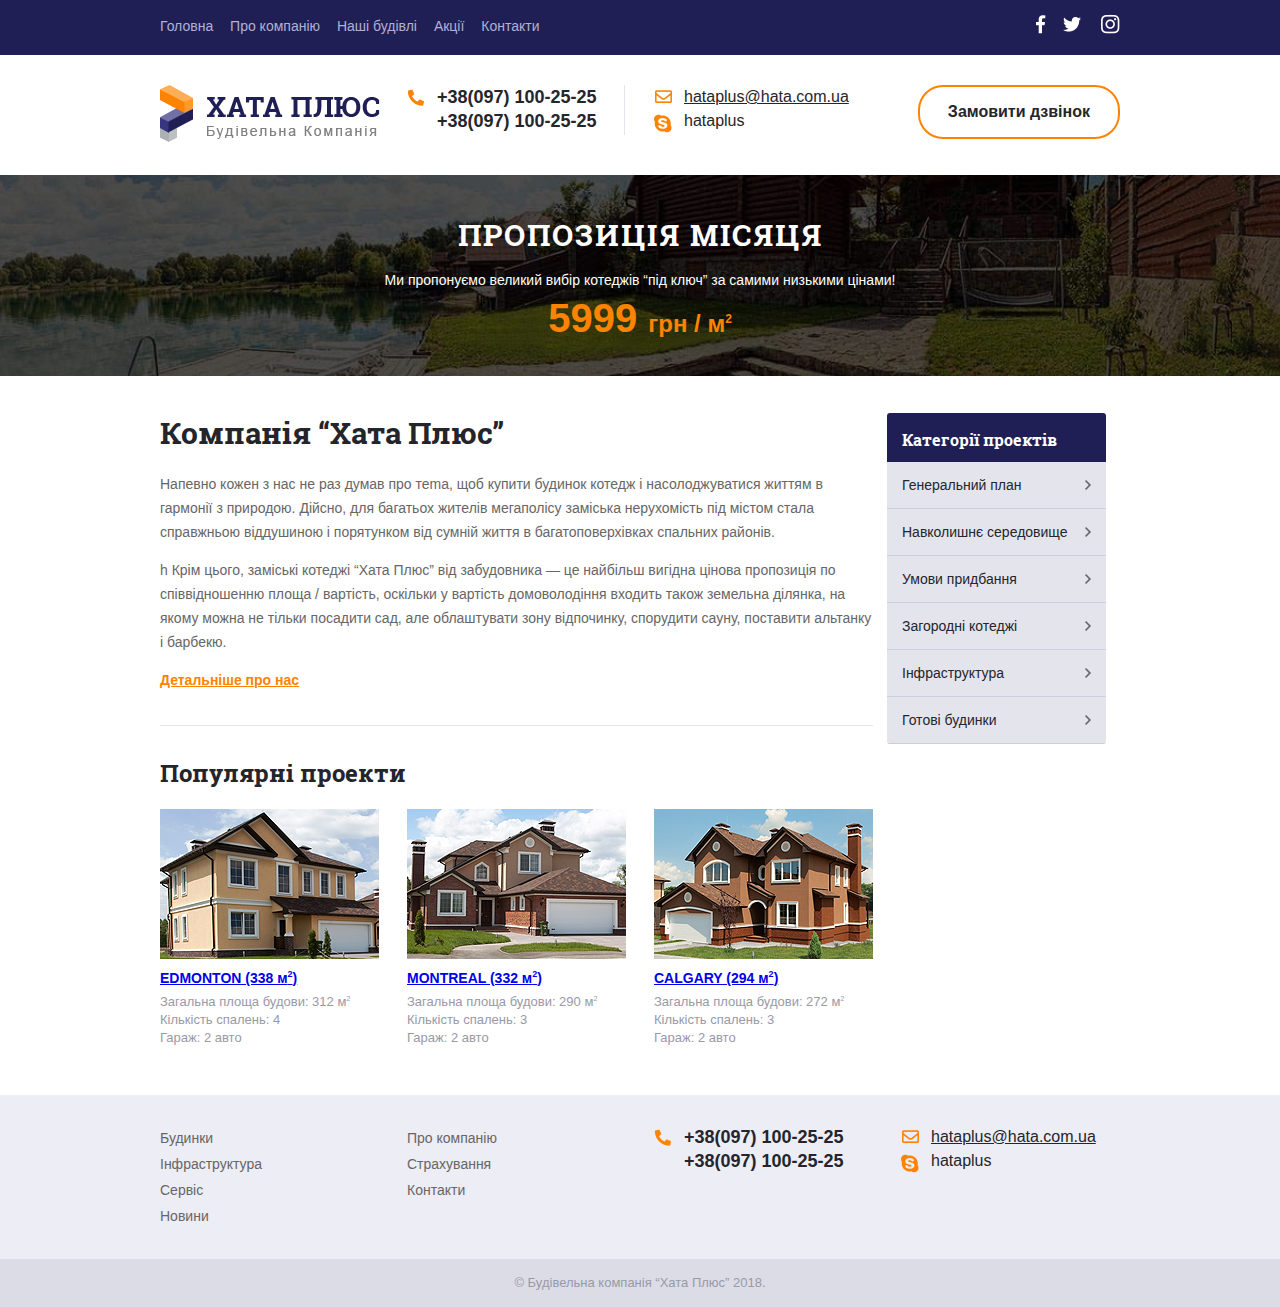
<file: index.html>
<!DOCTYPE html>
<html lang="uk">

<head>
  <meta charset="UTF-8" />
  <meta name="viewport"
    content="width=device-width, user-scalable=yes, initial-scale=1.0, maximal-scale=2.0 minimal-scale=1.0">
  <title>Хата плюс - будівельна компанія</title>
  <link rel="stylesheet" href="css/style.css" />
</head>

<body>
  <header>
    <nav class="top-menu clear">
      <div class="wrapper clear">
        <ul class="menu">
          <li><a href="index.html">Головна</a></li>
          <li><a href="#">Про компанію</a></li>
          <li><a href="table.html">Наші будівлі</a></li>
          <li><a href="#">Акції</a></li>
          <li><a href="contacts.html">Контакти</a></li>
        </ul>
        <ul class="social">
          <li><a href="#" class="fb"></a></li>
          <li><a href="#" class="tw"></a></li>
          <li><a href="#" class="inst"></a></li>
        </ul>
      </div>
    </nav>
    <div class="header-contacts wrapper clear">
      <div class="row">
        <div class="colon logo">
          <a href="index.html"><img src="pictures/logo.png" alt="Логотип будівельної компанії Хата плюс" /></a>
        </div>
        <div class="colon number">
          <p class="tell">
            <a href="tel:+380971002525">+38(097) 100-25-25</a>
          </p>
          <p><a href="tel:+380971002525">+38(097) 100-25-25</a></p>
        </div>
        <div class="colon mail vertical-line">
          <p class="mail-name">
            <a href="mailto:hataplus@hata.com.ua" class="mail-text mail-sprite">hataplus@hata.com.ua</a>
          </p>
          <p class="skype-name">
            <a href="skype:hataplus" class="skype-text">hataplus</a>
          </p>
        </div>
        <div class="colon button">
          <a href="#" class="button-text">Замовити дзвінок</a>
        </div>
      </div>
    </div>
    <div class="pm">
      <div class="wrapper clear">
        <p class="pm-name">
          <strong>Пропозиція місяця</strong>
        </p>
        <p class="pm-about">
          Ми пропонуємо великий вибір котеджів “під ключ” за самими низькими
          цінами!
        </p>
        <p class="pm-price">
          <strong>5999
            <span class="pm-valut">грн / м<sup class="pm-sup">2</sup></span></strong>
        </p>
      </div>
    </div>
  </header>
  <div class="wrapper clear">
    <main class="main">
      <section class="content">
        <h1 class="main-name">Компанія “Хата Плюс”</h1>
        <p>
          Напевно кожен з нас не раз думав про теma, щоб купити будинок котедж
          і насолоджуватися життям в гармонії з природою. Дійсно, для багатьох
          жителів мегаполісу заміська нерухомість під містом стала справжньою
          віддушиною і порятунком від сумній життя в багатоповерхівках
          спальних районів.
        </p>
        <p>h
          Крім цього, заміські котеджі “Хата Плюс” від забудовника — це
          найбільш вигідна цінова пропозиція по співвідношенню площа /
          вартість, оскільки у вартість домоволодіння входить також земельна
          ділянка, на якому можна не тільки посадити сад, але облаштувати зону
          відпочинку, спорудити сауну, поставити альтанку і барбекю.
        </p>
        <a href="#" class="more">Детальніше про нас</a>
      </section>
      <section class="row">
        <h2 class="second-name">Популярні проекти</h2>
        <figure class="colon">
          <img src="pictures/edmonton.png" alt="Будинок Edmonton" />
          <figcaption>
            <h3><a href="#">EDMONTON (338 м<sup>2</sup>)</a></h3>
            <p>Загальна площа будови: 312 м<sup>2</sup></p>
            <p>Кількість спалень: 4</p>
            <p>Гараж: 2 авто</p>
          </figcaption>
        </figure>
        <figure class="colon">
          <img src="pictures/montreal.png" alt="Будинок Montreal" />
          <figcaption>
            <h3><a href="#">MONTREAL (332 м<sup>2</sup>)</a></h3>
            <p>Загальна площа будови: 290 м<sup>2</sup></p>
            <p>Кількість спалень: 3</p>
            <p>Гараж: 2 авто</p>
          </figcaption>
        </figure>
        <figure class="colon">
          <img src="pictures/calgary.png" alt="Будинок Calgary" />
          <figcaption>
            <h3><a href="#">CALGARY (294 м<sup>2</sup>)</a></h3>
            <p>Загальна площа будови: 272 м<sup>2</sup></p>
            <p>Кількість спалень: 3</p>
            <p>Гараж: 2 авто</p>
          </figcaption>
        </figure>
      </section>
    </main>
    <div class="row aside">
      <aside>
        <p>Категорії проектів</p>
        <ul class="aside-menu">
          <li><a href="#">Генеральний план</a></li>
          <li class="li-sub-menu">
            <a href="#">Навколишнє середовище</a>
            <ul class="sub-menu">
              <li><a href="#">Продані</a></li>
              <li><a href="#">Заброньованні</a></li>
              <li><a href="#">В процесі будівництва</a></li>
            </ul>
          </li>
          <li><a href="#">Умови придбання</a></li>
          <li><a href="#">Загородні котеджі</a></li>
          <li><a href="#">Інфраструктура</a></li>
          <li><a href="#">Готові будинки</a></li>
        </ul>
      </aside>
    </div>
  </div>
  <footer>
    <div class="footer-colon wrapper clear">
      <div class="row">
        <div class="bottom-menu colon">
          <p>
            <a href="#">Будинки</a>
          </p>
          <p>
            <a href="#">Інфраструктура</a>
          </p>
          <p>
            <a href="#">Сервіс</a>
          </p>
          <p>
            <a href="#">Новини</a>
          </p>
        </div>
        <div class="about colon">
          <p>
            <a href="#">Про компанію</a>
          </p>
          <p>
            <a href="#">Страхування</a>
          </p>
          <p>
            <a href="#">Контакти</a>
          </p>
        </div>
        <div class="colon number">
          <p class="tell">
            <a href="tel:+380971002525">+38(097) 100-25-25</a>
          </p>
          <p><a href="tel:+380971002525">+38(097) 100-25-25</a></p>
        </div>
        <div class="colon mail">
          <p class="mail-name">
            <a href="mailto:hataplus@hata.com.ua" class="mail-text mail-sprite">hataplus@hata.com.ua</a>
          </p>
          <p class="skype-name">
            <a href="skype:hataplus" class="skype-text">hataplus</a>
          </p>
        </div>
      </div>
    </div>
    <p class="info">&copy; Будівельна компанія “Хата Плюс” 2018.</p>
  </footer>
</body>

</html>
</file>
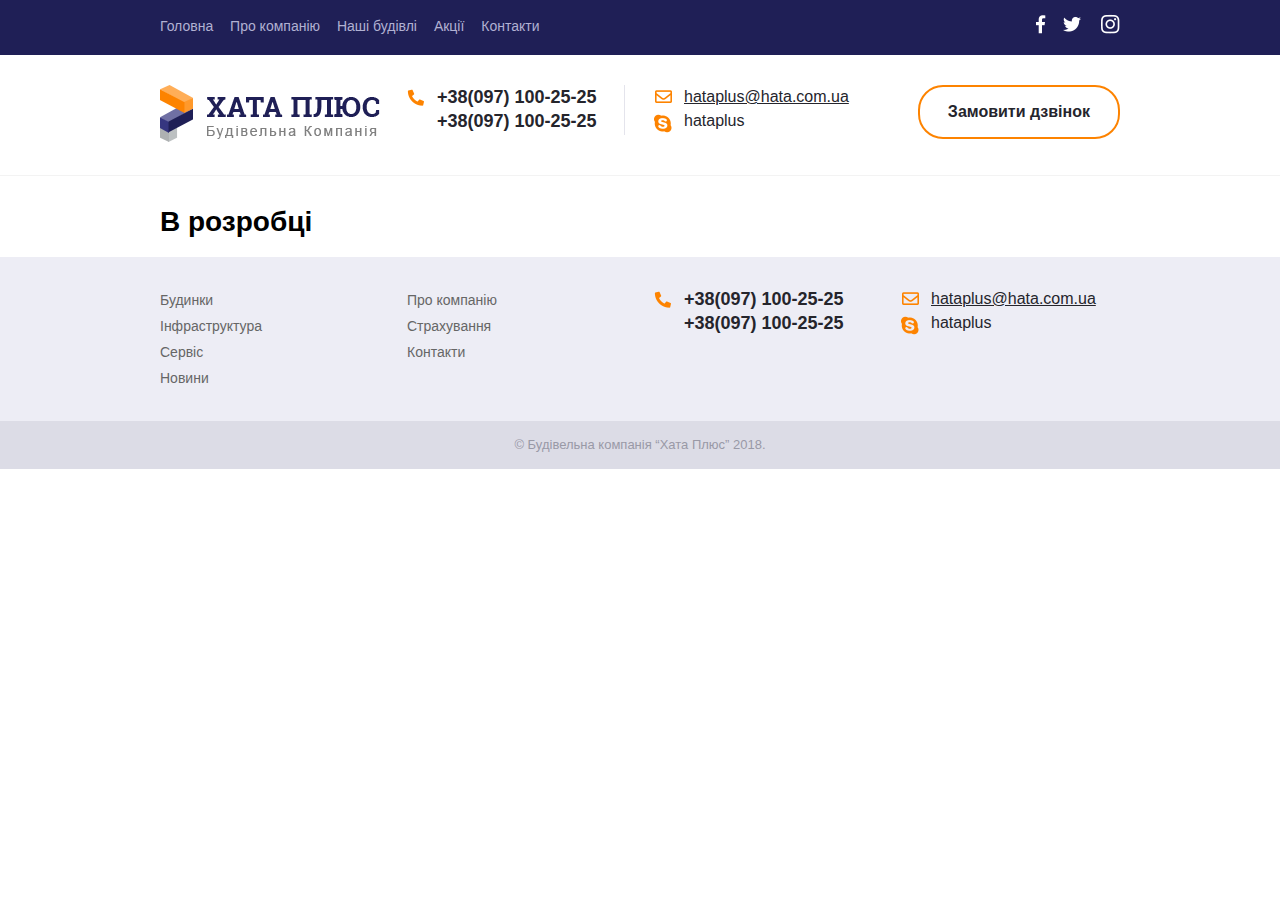
<file: contacts.html>
<!DOCTYPE html>
<html lang="uk">
  <head>
    <meta charset="UTF-8" />
    <meta
      name="viewport"
      content="width=device-width, user-scalable=yes, initial-scale=1.0, maximal-scale=2.0 minimal-scale=1.0"
    />
    <title>Хата плюс - будівельна компанія</title>
    <link rel="stylesheet" href="css/style.css" />
  </head>
  <body>
    <div class="bottom-shadow">
      <header>
        <nav class="top-menu">
          <div class="wrapper">
            <ul class="menu">
              <li><a href="index.html">Головна</a></li>
              <li><a href="#">Про компанію</a></li>
              <li><a href="table.html">Наші будівлі</a></li>
              <li><a href="#">Акції</a></li>
              <li><a href="contacts.html">Контакти</a></li>
            </ul>
            <ul class="social">
              <li><a href="#" class="fb"></a></li>
              <li><a href="#" class="tw"></a></li>
              <li><a href="#" class="inst"></a></li>
            </ul>
          </div>
        </nav>
        <div class="header-contacts wrapper">
          <div class="row">
            <div class="colon logo">
              <img
                src="pictures/logo.png"
                alt="Логотип будівельної компанії Хата плюс"
              />
            </div>
            <div class="colon number">
              <p class="tell">
                <a href="tel:+380971002525">+38(097) 100-25-25</a>
              </p>
              <p><a href="tel:+380971002525">+38(097) 100-25-25</a></p>
            </div>
            <div class="colon mail vertical-line">
              <p class="mail-name">
                <a href="mailto:hataplus@hata.com.ua" class="mail-text"
                  >hataplus@hata.com.ua</a
                >
              </p>
              <p class="skype-name">
                <a href="skype:hataplus" class="skype-text">hataplus</a>
              </p>
            </div>
            <div class="colon button">
              <a href="#" class="button-text">Замовити дзвінок</a>
            </div>
          </div>
        </div>
      </header>
    </div>
    <div class="wrapper">
      <main>
            <h1>В розробці</h1>
      </main>
    </div>
    <footer>
      <div class="footer-colon wrapper">
        <div class="row">
          <div class="bottom-menu colon">
            <p>
              <a href="#">Будинки</a>
            </p>
            <p>
              <a href="#">Інфраструктура</a>
            </p>
            <p>
              <a href="#">Сервіс</a>
            </p>
            <p>
              <a href="#">Новини</a>
            </p>
          </div>
          <div class="about colon">
            <p>
              <a href="#">Про компанію</a>
            </p>
            <p>
              <a href="#">Страхування</a>
            </p>
            <p>
              <a href="#">Контакти</a>
            </p>
          </div>
          <div class="colon number">
            <p class="tell">
              <a href="tel:+380971002525">+38(097) 100-25-25</a>
            </p>
            <p><a href="tel:+380971002525">+38(097) 100-25-25</a></p>
          </div>
          <div class="colon mail">
            <p class="mail-name">
              <a href="mailto:hataplus@hata.com.ua" class="mail-text"
                >hataplus@hata.com.ua</a
              >
            </p>
            <p class="skype-name">
              <a href="skype:hataplus" class="skype-text">hataplus</a>
            </p>
          </div>
        </div>
      </div>
      <p class="info">&copy; Будівельна компанія “Хата Плюс” 2018.</p>
    </footer>
  </body>
</html>
</file>
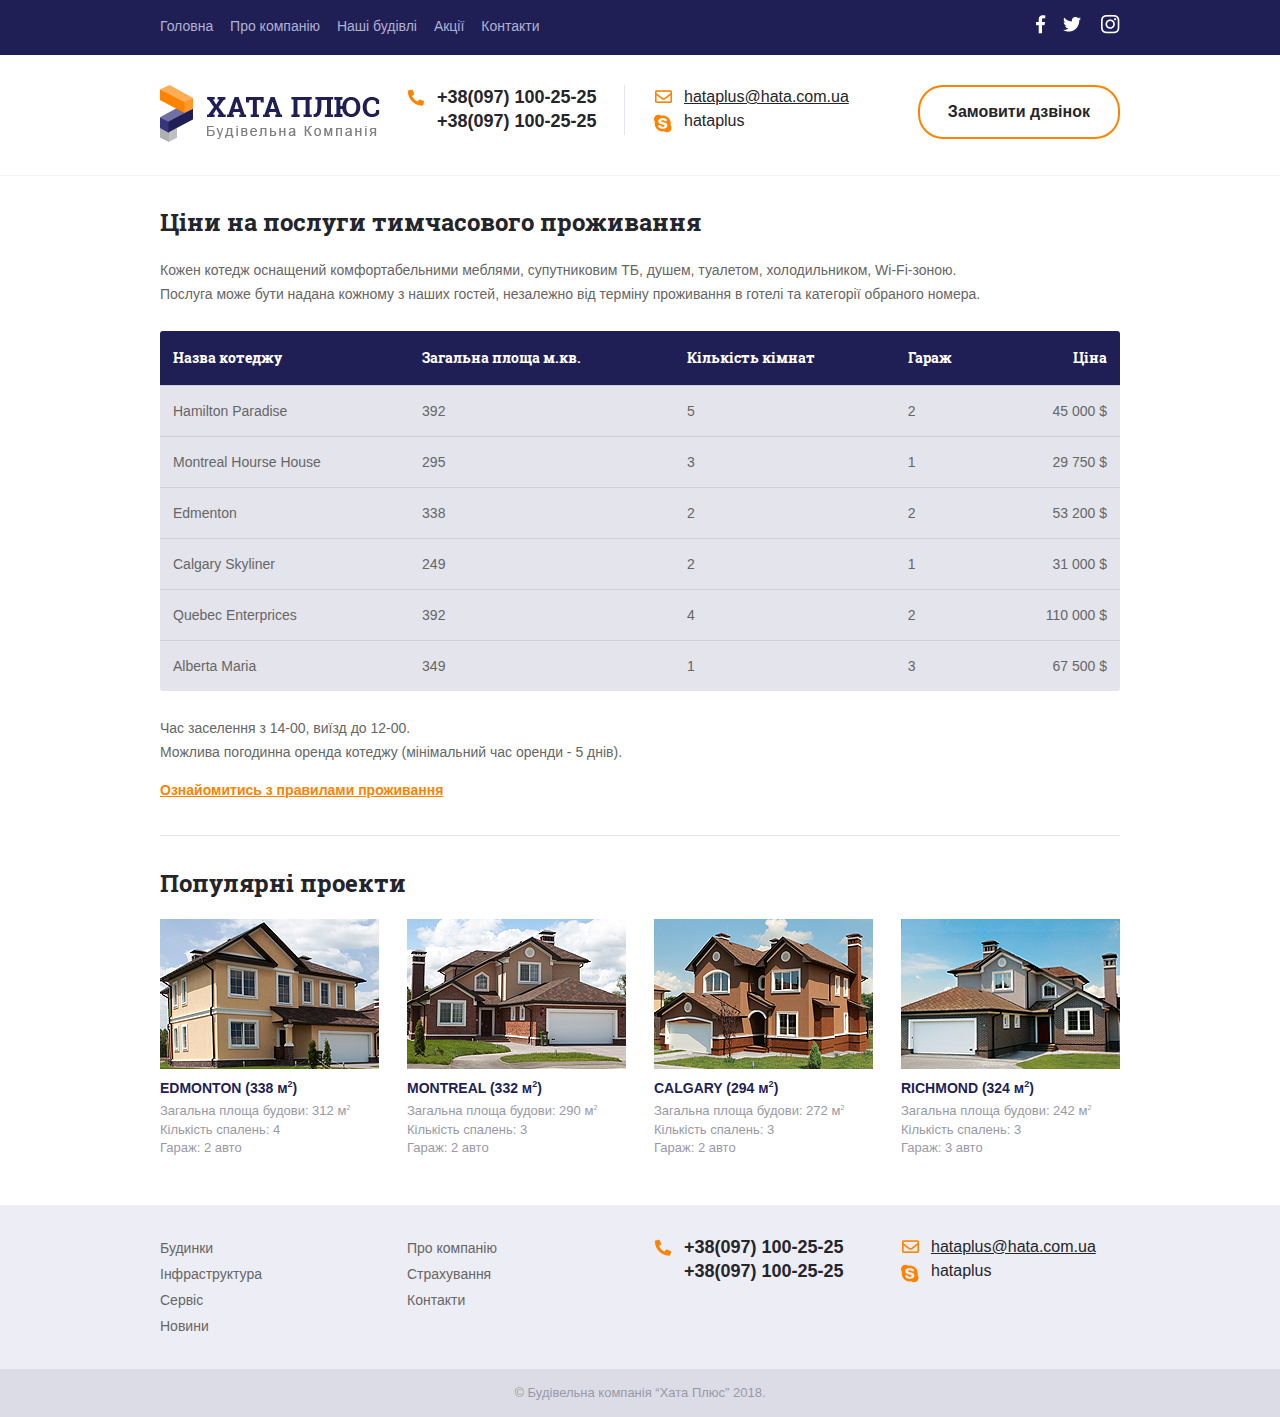
<file: table.html>
<!DOCTYPE html>
<html lang="uk">
  <head>
    <meta charset="UTF-8" />
    <meta
      name="viewport"
      content="width=device-width, user-scalable=yes, initial-scale=1.0, maximal-scale=2.0 minimal-scale=1.0"
    />
    <title>Хата плюс - будівельна компанія</title>
    <link rel="stylesheet" href="css/style.css" />
  </head>
  <body>
    <div class="bottom-shadow">
      <header>
        <nav class="top-menu">
          <div class="wrapper">
            <ul class="menu">
              <li><a href="index.html">Головна</a></li>
              <li><a href="#">Про компанію</a></li>
              <li><a href="table.html">Наші будівлі</a></li>
              <li><a href="#">Акції</a></li>
              <li><a href="contacts.html">Контакти</a></li>
            </ul>
            <ul class="social">
              <li><a href="#" class="fb"></a></li>
              <li><a href="#" class="tw"></a></li>
              <li><a href="#" class="inst"></a></li>
            </ul>
          </div>
        </nav>
        <div class="header-contacts wrapper">
          <div class="row">
            <div class="colon logo">
              <img
                src="pictures/logo.png"
                alt="Логотип будівельної компанії Хата плюс"
              />
            </div>
            <div class="colon number">
              <p class="tell">
                <a href="tel:+380971002525">+38(097) 100-25-25</a>
              </p>
              <p><a href="tel:+380971002525">+38(097) 100-25-25</a></p>
            </div>
            <div class="colon mail vertical-line">
              <p class="mail-name">
                <a href="mailto:hataplus@hata.com.ua" class="mail-text"
                  >hataplus@hata.com.ua</a
                >
              </p>
              <p class="skype-name">
                <a href="skype:hataplus" class="skype-text">hataplus</a>
              </p>
            </div>
            <div class="colon button">
              <a href="#" class="button-text">Замовити дзвінок</a>
            </div>
          </div>
        </div>
      </header>
    </div>
    <div class="wrapper">
      <main>
        <section class="content">
          <h2 class="price-name">Ціни на послуги тимчасового проживання</h2>
          <p class="pricep">
            Кожен котедж оснащений комфортабельними меблями, супутниковим ТБ,
            душем, туалетом, холодильником, Wi-Fi-зоною.
          </p>
          <p class="pricep">
            Послуга може бути надана кожному з наших гостей, незалежно від
            терміну проживання в готелі та категорії обраного номера.
          </p>
          <table>
            <thead>
              <tr>
                <td>Назва котеджу</td>
                <td>Загальна площа м.кв.</td>
                <td>Кількість кімнат</td>
                <td>Гараж</td>
                <td class="tta">Ціна</td>
              </tr>
            </thead>
            <tbody>
              <tr>
                <td>Hamilton Paradise</td>
                <td>392</td>
                <td>5</td>
                <td>2</td>
                <td class="tta">45 000 $</td>
              </tr>
              <tr>
                <td>Montreal Hourse House</td>
                <td>295</td>
                <td>3</td>
                <td>1</td>
                <td class="tta">29 750 $</td>
              </tr>
              <tr>
                <td>Edmenton</td>
                <td>338</td>
                <td>2</td>
                <td>2</td>
                <td class="tta">53 200 $</td>
              </tr>
              <tr>
                <td>Calgary Skyliner</td>
                <td>249</td>
                <td>2</td>
                <td>1</td>
                <td class="tta">31 000 $</td>
              </tr>
              <tr>
                <td>Quebec Enterprices</td>
                <td>392</td>
                <td>4</td>
                <td>2</td>
                <td class="tta">110 000 $</td>
              </tr>
              <tr>
                <td>Alberta Maria</td>
                <td>349</td>
                <td>1</td>
                <td>3</td>
                <td class="tta">67 500 $</td>
              </tr>
            </tbody>
          </table>
          <p class="pricep">Час заселення з 14-00, виїзд до 12-00.</p>
          <p class="pricep pricep-bottom">
            Можлива погодинна оренда котеджу (мінімальний час оренди - 5 днів).
          </p>
          <a href="#" class="more price-more"
            >Ознайомитись з правилами проживання</a
          >
        </section>
        <section class="row">
          <h2 class="second-name">Популярні проекти</h2>
          <figure class="colon">
            <img src="pictures/edmonton.png" alt="Будинок Edmonton" />
            <figcaption>
              <h3>EDMONTON (338 м<sup>2</sup>)</h3>
              <p>Загальна площа будови: 312 м<sup>2</sup></p>
              <p>Кількість спалень: 4</p>
              <p>Гараж: 2 авто</p>
            </figcaption>
          </figure>
          <figure class="colon">
            <img src="pictures/montreal.png" alt="Будинок Montreal" />
            <figcaption>
              <h3>MONTREAL (332 м<sup>2</sup>)</h3>
              <p>Загальна площа будови: 290 м<sup>2</sup></p>
              <p>Кількість спалень: 3</p>
              <p>Гараж: 2 авто</p>
            </figcaption>
          </figure>
          <figure class="colon">
            <img src="pictures/calgary.png" alt="Будинок Calgary" />
            <figcaption>
              <h3>CALGARY (294 м<sup>2</sup>)</h3>
              <p>Загальна площа будови: 272 м<sup>2</sup></p>
              <p>Кількість спалень: 3</p>
              <p>Гараж: 2 авто</p>
            </figcaption>
          </figure>
          <figure class="colon">
            <img src="pictures/richmond.png" alt="Будинок Montreal" />
            <figcaption>
              <h3>RICHMOND (324 м<sup>2</sup>)</h3>
              <p>Загальна площа будови: 242 м<sup>2</sup></p>
              <p>Кількість спалень: 3</p>
              <p>Гараж: 3 авто</p>
            </figcaption>
          </figure>
        </section>
      </main>
    </div>
    <footer>
      <div class="footer-colon wrapper">
        <div class="row">
          <div class="bottom-menu colon">
            <p>
              <a href="#">Будинки</a>
            </p>
            <p>
              <a href="#">Інфраструктура</a>
            </p>
            <p>
              <a href="#">Сервіс</a>
            </p>
            <p>
              <a href="#">Новини</a>
            </p>
          </div>
          <div class="about colon">
            <p>
              <a href="#">Про компанію</a>
            </p>
            <p>
              <a href="#">Страхування</a>
            </p>
            <p>
              <a href="#">Контакти</a>
            </p>
          </div>
          <div class="colon number">
            <p class="tell">
              <a href="tel:+380971002525">+38(097) 100-25-25</a>
            </p>
            <p><a href="tel:+380971002525">+38(097) 100-25-25</a></p>
          </div>
          <div class="colon mail">
            <p class="mail-name">
              <a href="mailto:hataplus@hata.com.ua" class="mail-text"
                >hataplus@hata.com.ua</a
              >
            </p>
            <p class="skype-name">
              <a href="skype:hataplus" class="skype-text">hataplus</a>
            </p>
          </div>
        </div>
      </div>
      <p class="info">&copy; Будівельна компанія “Хата Плюс” 2018.</p>
    </footer>
  </body>
</html>
</file>
<file: css/style.css>
@font-face {
  font-family: "Roboto Slab";
  src: url("../fonts/RobotoSlab-Bold.eot");
  src: url("../fonts/RobotoSlab-Bold.eot?#iefix") format("embedded-opentype"),
    url("../fonts/RobotoSlab-Bold.woff2") format("woff2"),
    url("../fonts/RobotoSlab-Bold.woff") format("woff"),
    url("../fonts/RobotoSlab-Bold.ttf") format("truetype");
  font-weight: bold;
  font-style: normal;
}
html {
  font-size: 14px;
  font-family: Arial, sans-cerif;
  cursor: url(../pictures/cursor.cur), auto;
}
body {
  margin: 0;
}
.bottom-shadow{
  border-bottom: 1px solid #f3f3f3;
  margin-bottom: 30px;
}
.wrapper {
  margin: 0 auto;
  max-width: 960px;
}
.row {
  margin: 0 -14px;
}
.top-menu {
  background-color: #1f1f56;
}
.wrapper:after,
.shop:after,
.top-menu:after {
  content: "";
  display: block;
  clear: both;
}
.menu,
.social {
  list-style: none;
  line-height: 24px;
  padding: 0;
}
.top-menu li {
  display: inline-block;
}
a:hover{
  cursor: url(../pictures/cursor-hover.cur), auto;
}
.menu {
  float: left;
  margin-left: -13px;
}
.menu a {
  text-decoration: none;
  color: #b1b1d2;
  margin-left: 13px;
}
.menu a:hover {
  color: #fd8300;
}
.social {
  float: right;
  margin-right: -13px;
}
.social a {
  margin-right: 13px;
  display: block;
}
.social a {
  background: url(../pictures/sprait.png) no-repeat left top;
}
a.fb:hover {
  transition: all 1s ease;
  background-position: -21px -22px;
}
a.tw:hover {
  transition: all 1s ease;
  background-position: -33px -22px;
}
a.inst:hover {
  transition: all 1s ease;
  background-position: 0 -22px;
}
a.fb {
  width: 10px;
  height: 19px;
  transition: all 1s ease;
  background-position: -21px 0px;
}
a.tw {
  width: 21px;
  height: 20px;
  transition: all 1s ease;
  background-position: -33px 2px;
}
a.inst {
    width: 19px;
    height: 20px;
    transition: all 1s ease;
    background-position: 0 0;
}
.footer-colon,
.header-contacts {
  padding: 30px 0;
}
.number p,
.mail p {
  margin: 0;
}
.number p {
  padding-left: 30px;
}
.tell a {
  position: relative;
}
.tell a:before {
  content: "";
  position: absolute;
  left: -30px;
  top: 2px;
  width: 17px;
  height: 17px;
  background: url(../pictures/sprait.png) left top no-repeat;
  background-position: 0 -44px;
}
.mail-text {
  font-size: 16px;
  line-height: 24px;
  color: #25252c;
}
.mail p{
  padding-left: 30px;
}
.mail-name a {
  position: relative;
}
.mail-name a:before {
  content: "";
  position: absolute;
  left: -30px;
  top: 2px;
  width: 19px;
  height: 15px;
  background: url(../pictures/sprait.png) left top no-repeat;
  background-position: -18px -44px;
}
.vertical-line{
  position: relative;
}
.vertical-line:before{
  content: "";
  position: absolute;
  width: 1px;
  height: 50px;
  background-color: #e4e4ec;
  left: -30px;
}
.skype-text {
  font-size: 16px;
  line-height: 24px;
  color: #25252c;
  text-decoration: none;
}
.skype-name a {
  position: relative;
}
.skype-name a:before {
  content: "";
  position: absolute;
  left: -30px;
  top: 2px;
  width: 18px;
  height: 20px;
  background: url(../pictures/sprait.png) left top no-repeat;
  background-position: -38px -44px;
}
.number a {
  font-size: 18px;
  line-height: 24px;
  color: #25252c;
  text-decoration: none;
  font-weight: bold;
}
.button {
  text-align: right;
}
.button-text {
  display: inline-block;
  font-size: 16px;
  border: 2px #fd8300 solid;
  font-weight: bold;
  border-radius: 25px;
  padding: 16px 28px;
  color: #25252c;
  text-decoration: none;
  transition: 1s ease all;
}
.button-text:hover {
  border: 5px #eccc1a solid;
  transition: 1s ease all;
  transform: 2s rotate(360deg);
}
.pm {
  max-height: 200px;
  margin-bottom: 37px;
  padding: 40px 0;
  background: url(../pictures/pm.png) no-repeat;
  background-size: cover;
}
.pm-name,
.pm-price {
  text-align: center;
  margin: 0;
}
.pm-name {
  font-size: 30px;
  font-family: "Roboto Slab";
  font-weight: 700;
  letter-spacing: 2px;
  color: #fff;
  text-transform: uppercase;
}
.pm-about {
  font-size: 14px;
  line-height: 24px;
  color: #fff;
  text-align: center;
}
.pm-price {
  font-size: 40px;
  line-height: 24px;
  color: #fd8300;
  font-weight: bold;
}
.pm-valut {
  font-size: 24px;
  font-family: "Arial";
  font-weight: bold;
  color: #fd8300;
}
.pm-sup {
  font-size: 12px;
}
.main {
  max-width: 713px;
  float: left;
}
.content {
  border-bottom: 1px solid #e4e4ec;
  padding-bottom: 33px;
  margin-bottom: 31px;
}
.content p {
  font-size: 14px;
  line-height: 24px;
  color: #666;
}
.pricep{
  margin: 0;
}
.pricep-bottom{
  margin-bottom: 14px;
}
table{
  width: 100%;
  border-radius: 3px;
  border-collapse: collapse;
  overflow: hidden;
  margin: 25px 0;
}
table td{
  padding: 13px ;
}
thead{
  background-color: #1f1f56;
}
thead td{
  font-size: 14px;
  font-family: "Roboto Slab";
  font-weight: 700;
  line-height: 28px;
  color: #fff;
}
tbody td{
  font-size: 14px;
  line-height: 24px;
  color: #666;
  border-top: 1px solid #cdcddd;
}
tbody tr:hover td{
  color: #fff;
}
tbody tr:hover{
  background-color: #fd8300;
  cursor: url(../pictures/cursor-hover.cur), auto;
}
.tta{
  text-align: right;
}
tbody{
  background-color: #e4e4ec;
}
.price-name,
.second-name,
.main-name {
  font-family: "Roboto Slab";
  font-size: 30px;
  font-weight: 700;
  margin-top: 0;
  color: #24242b;
}
.price-name,
.second-name {
  font-size: 24px;
}
.second-name{
  margin-left: 14px;
}
.colon {
  float: left;
  width: 219px;
  margin: 0 14px;
  vertical-align: top;
}
.more {
  font-size: 14px;
  font-weight: bold;
  line-height: 24px;
  color: #fd8300;
  transition: all 0.3s ease;
}
.more:hover{
  font-size: 15px;
  text-decoration: none;
  transition: all 0.3s ease;
}
figure {
  float: left;
}
h3 {
  font-size: 14px;
  font-weight: bold;
  line-height: 24px;
  color: #1f1f56;
  margin: 0;
}
h3:hover {
  text-decoration: underline;
}
h3 sup {
  font-size: 9px;
}
figcaption {
  margin-bottom: 48px;
}
figcaption p {
  font-size: 13px;
  margin: 0;
  line-height: 18px;
  color: #9999a6;
}
figcaption p sup {
  font-size: 7px;
}
.aside {
  width: 219px;
  margin: 0 14px;
  border-radius: 3px;
  overflow: hidden;
  float: right;
}
aside p {
  font-family: "Roboto Slab";
  font-size: 16px;
  font-weight: 700;
  margin: 0;
  padding: 15px;
  padding-bottom: 10px;
  line-height: 24px;
  color: #fff;
  background-color: #1f1f56;
}
aside a {
  display: block;
  text-decoration: none;
  padding: 15px;
  color: #25252c;
}
.aside-menu {
  padding: 0;
  margin: 0;
  list-style: none;
  background-color: #e4e4ec;
}
.aside-menu>li{
  border-bottom: 1px solid #cdcddd;
}
.aside-menu li {
  position: relative;
}
.aside-menu > li:before {
  content: "";
  position: absolute;
  right: 15px;
  top: 18px;
  width: 6px;
  height: 10px;
  background: url(../pictures/sprait.png) left top no-repeat;
  background-position: -12px -65px;
}
.li-sub-menu:hover:before {
  position: absolute;
  content: "";
  right: 15px;
  top: 21px;
  width: 10px;
  height: 6px;
  background: url(../pictures/sprait.png) left top no-repeat;
  background-position: 0px -65px;
}
.aside-menu > li:hover > a {
  color: #fff;
  background-color: #fd8300;
}
.sub-menu {
  display: none;
  list-style: none;
  padding: 0;
}
.sub-menu li:hover a {
  background-color: #cecedd;
}
.sub-menu a {
  padding-left: 30px;
  color: #666;
}
.aside-menu > li:hover .sub-menu {
  display: block;
}
footer {
  background-color: #ededf5;
}
.bottom-menu p,
.about p {
  margin: 0;
}
.bottom-menu a,
.about a {
  font-size: 14px;
  line-height: 26px;
  color: #666;
  text-decoration: none;
}
.bottom-menu a:hover,
.about a:hover {
  color: #fd8300;
  text-decoration: underline;
}
.info {
  text-align: center;
  padding: 15px 0;
  margin: 0;
  font-size: 13px;
  line-height: 18px;
  color: #9999a6;
  background-color: #dcdce6;
}
</file>
